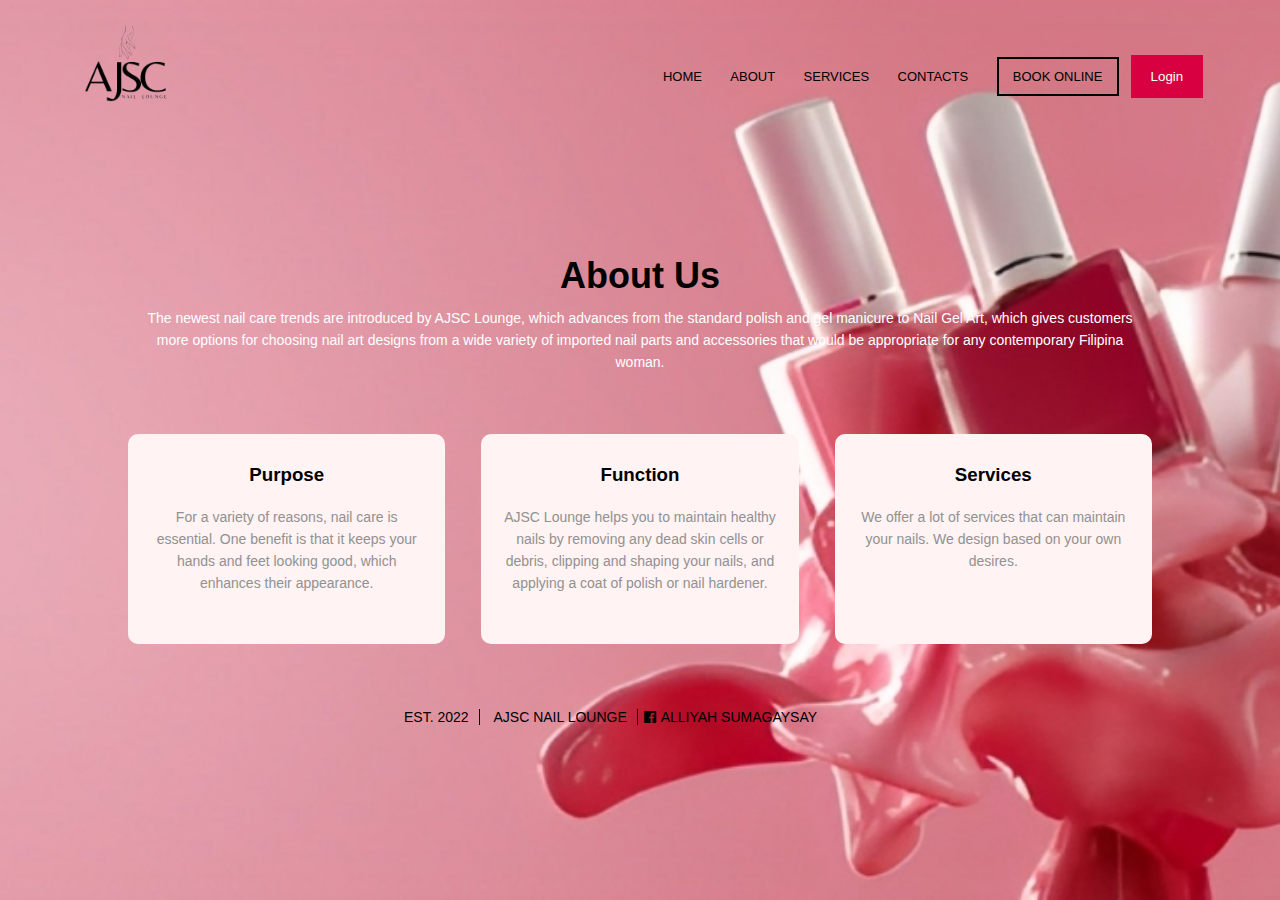
<file: about.html>
<!DOCTYPE html>
<html lang="en">
<head>
    <meta charset="UTF-8">
    <meta http-equiv="X-UA-Compatible" content="IE=edge">
    <meta name="viewport" content="width=device-width, initial-scale=1.0">
    <title>AJSC NAIL LOUNGE</title>
    <link rel="stylesheet" href="about.css">
    <link rel="stylesheet" href="https://cdnjs.cloudflare.com/ajax/libs/font-awesome/4.7.0/css/font-awesome.min.css">
</head>
<body>
    <section class="header">
    <nav>
        <a name="HOME"></a>
        <a href="index.html"><img src="logo.png"></a>
        <div class="nav-links" id="navlinks">
        <i class="times" onclick="hideMenu()"></i>
            <ul>
            <li><a href="index.html">HOME</a></li>
            <li><a href="about.html">ABOUT</a></li>
            <li><a href="services.html">SERVICES</a></li>
            <li><a href="contact.html">CONTACTS</a></li>
            <li><a href="BOOKING.HTML" class="BOOKONLINE">BOOK ONLINE</a></li>
            <button class="LOGIN" onclick="document.getElementById('id01').style.display='block'" style="width:auto;">Login</button>
    
        <div id="id01" class="modal">
              
            <form class="modal-content animate" action="/action_page.php" method="post">
                <div class="imgcontainer">
                  <span onclick="document.getElementById('id01').style.display='none'" class="close" title="Close Modal">&times;</span>
                  <img src="logo.png" alt="Avatar" class="avatar">
                </div>
            
                <div class="container">
                  <label for="uname"><b>Username</b></label>
                  <input class="text" type="text" placeholder="Enter Username" name="uname" required>
            
                  <label for="psw"><b>Password</b></label>
                  <input class="password" type="password" placeholder="Enter Password" name="psw" required>
                    
                  <button type="submit">Login</button>
                  <label>
                    <input type="checkbox" checked="checked" name="remember"> Remember me
                  </label>
                </div>
            
                <div class="container" style="background-color:#f1f1f1">
                  <button type="button" onclick="document.getElementById('id01').style.display='none'" class="cancelbtn">Cancel</button>
                  <span class="psw">Forgot <a href="#">password?</a></span>
                </div>
            </form>
        </div>
            </ul>
    </nav>

    <section class="About">
        <a name="ABOUT"></a>
            <h1>About Us</h1>
            <p>The newest nail care trends are introduced by AJSC Lounge, which advances from the standard polish and gel manicure to Nail Gel Art, which gives customers more options for choosing nail art designs from a wide variety of imported nail parts and accessories that would be appropriate for any contemporary Filipina woman.</p>
            
            <div class="row">
                <div class="about-col">
                    <h3>Purpose</h3>
                    <h4>For a variety of reasons, nail care is essential. One benefit is that it keeps your hands and feet looking good, which enhances their appearance.<h4>
                </div>
                <div class="about-col">
                    <h3>Function</h3>
                    <h4>AJSC Lounge helps you to maintain healthy nails by removing any dead skin cells or debris, clipping and shaping your nails, and applying a coat of polish or nail hardener. </h4>
                </div>
                <div class="about-col">
                <h3>Services</h3>
                <h4>We offer a lot of services that can maintain your nails. We design based on your own desires.</h4>
                </div>
            </div>
        </section>

        <footer>
			<h4 class="credits">
				<span>EST. 2022</span>
				<span>AJSC NAIL LOUNGE</span>
				<span><i class="fa fa-facebook-official" style="color:#000000;" aria-hidden="true"></i><a href="https://www.facebook.com/itsmeee.staciejoyz">ALLIYAH SUMAGAYSAY</a></span>
			</h4>
		</footer>
	
</body>
</html>
</file>
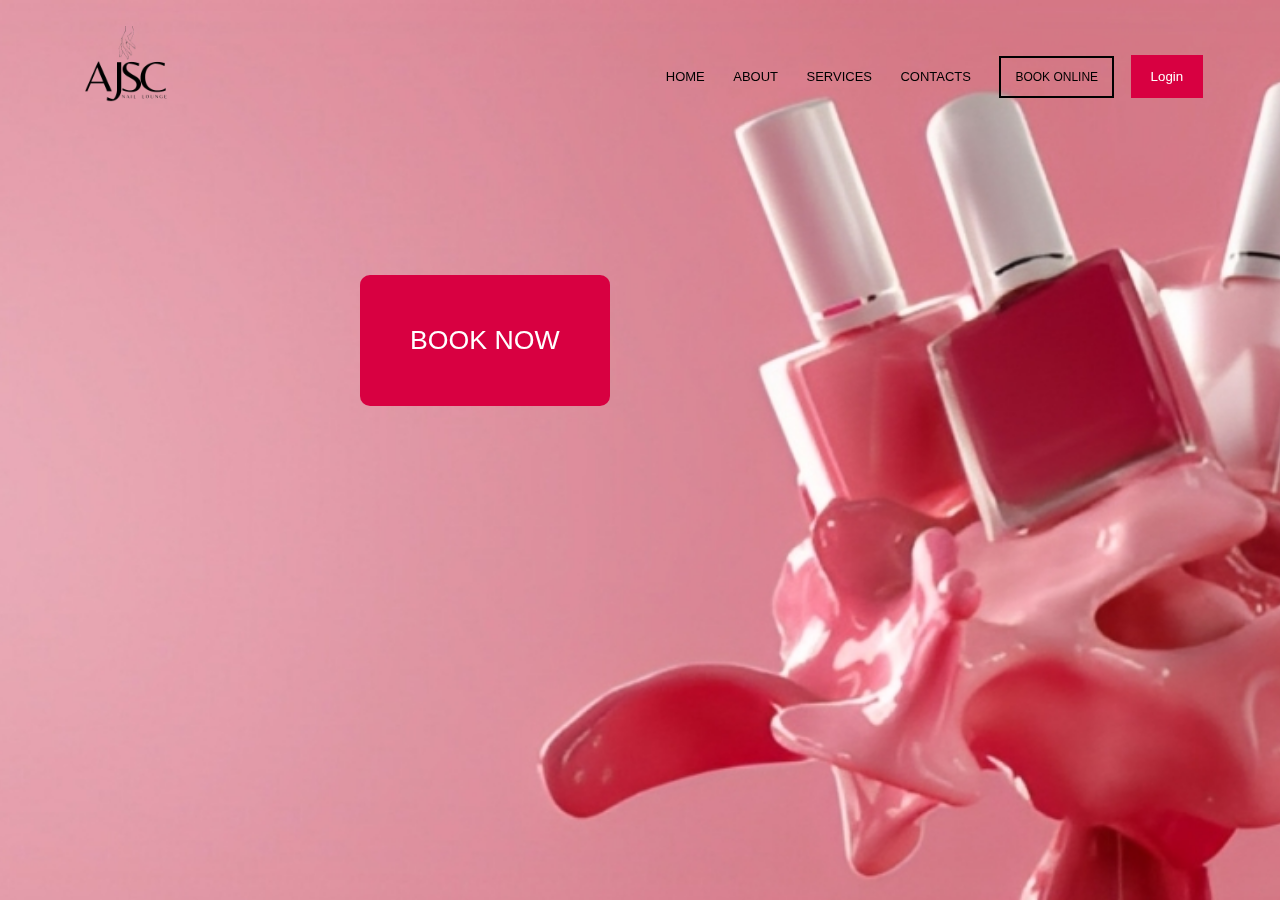
<file: book.html>
<!DOCTYPE html>
<html lang="en">
<head>
    <link rel="stylesheet" href="book.css">
    <meta charset="UTF-8">
    <meta http-equiv="X-UA-Compatible" content="IE=edge">
    <meta name="viewport" content="width=device-width, initial-scale=1.0">
    <title>AJSC NAIL LOUNGE</title>
    <script src="book.js"> </script>
</head>
<body>
    <section class="header">
		<nav>
			<a name="HOME"></a>
			<a href="index.html"><img src="logo.png"></a>
			<div class="nav-links" id="navlinks">
				<i class="times" onclick="hideMenu()"></i>
				<ul>
				<li><a href="#HOME">HOME</a></li>
				<li><a href="#ABOUT">ABOUT</a></li>
				<li><a href="#SERVICES">SERVICES</a></li>
				<li><a href="#CONTACTS">CONTACTS</a></li>
				<li><button class="BOOKONLINE">BOOK ONLINE</button></li>
        <button class="LOGIN" onclick="document.getElementById('id01').style.display='block'" style="width:auto;">Login</button>

        <div id="id01" class="modal">
          
          <form class="modal-content animate" action="/action_page.php" method="post">
            <div class="imgcontainer">
              <span onclick="document.getElementById('id01').style.display='none'" class="close" title="Close Modal">&times;</span>
              <img src="logo.png" alt="Avatar" class="avatar">
            </div>
        
            <div class="container">
              <label for="uname"><b>Username</b></label>
              <input class="text" type="text" placeholder="Enter Username" name="uname" required>
        
              <label for="psw"><b>Password</b></label>
              <input class="password" type="password" placeholder="Enter Password" name="psw" required>
                
              <button type="submit">Login</button>
              <label>
                <input type="checkbox" checked="checked" name="remember"> Remember me
              </label>
            </div>
        
            <div class="container" style="background-color:#f1f1f1">
              <button type="button" onclick="document.getElementById('id01').style.display='none'" class="cancelbtn">Cancel</button>
              <span class="psw">Forgot <a href="#">password?</a></span>
            </div>
          </form>
        </div>
    </nav>

<div class="map">

<iframe src="https://www.google.com/maps/embed?pb=!1m18!1m12!1m3!1d2121.4426918006675!2d121.09854450533473!3d14.659454049241674!2m3!1f0!2f0!3f0!3m2!1i1024!2i768!4f13.1!3m3!1m2!1s0x3397b9bf697d80d3%3A0x1164a1121ed8c912!2sDONYA%20JUANA%20COMPOUND!5e0!3m2!1sen!2sph!4v1675270427044!5m2!1sen!2sph" width="400" height="350" style="border:0;" allowfullscreen="" loading="lazy" referrerpolicy="no-referrer-when-downgrade"></iframe> 

</div>

<button class="Booknow" onclick="document.getElementById('id02').style.display='block'" style="width:auto;">BOOK NOW</button>
<div id="id02" class="modals">
          
  <form class="modal-content animate" action="/action_page.php" method="post">
    <div class="imgcontainer">
      <span onclick="document.getElementById('id02').style.display='none'" class="close" title="Close Modal">&times;</span>
      <img src="logo.png" alt="Avatar" class="avatar">
    </div>

    <div class="containers">
      <label for="uname"><b>Date</b></label>
      <input class="date" type="date" placeholder="Enter Date" name="uname" required>

      <label for="psw"><b>Time</b></label>
      <input class="time" type="time" placeholder="Enter Time" name="psw" required>
        
      <button type="submit">BOOK NOW</button>
    </div>

    <div class="container" style="background-color:#f1f1f1">
      <button type="button" onclick="document.getElementById('id02').style.display='none'" class="cancelbt">Cancel Booking</button>
    </div>
  </form>
</div>

<script>
var modal = document.getElementById('id02');

window.onclick = function(event) {
    if (event.target == modal) {
        modal.style.display = "none";
    }
}
</script>
</ul>
</div>
<i class="bars" onclick="showMenu()"></i>

    </section>


</body>
</html>
</file>
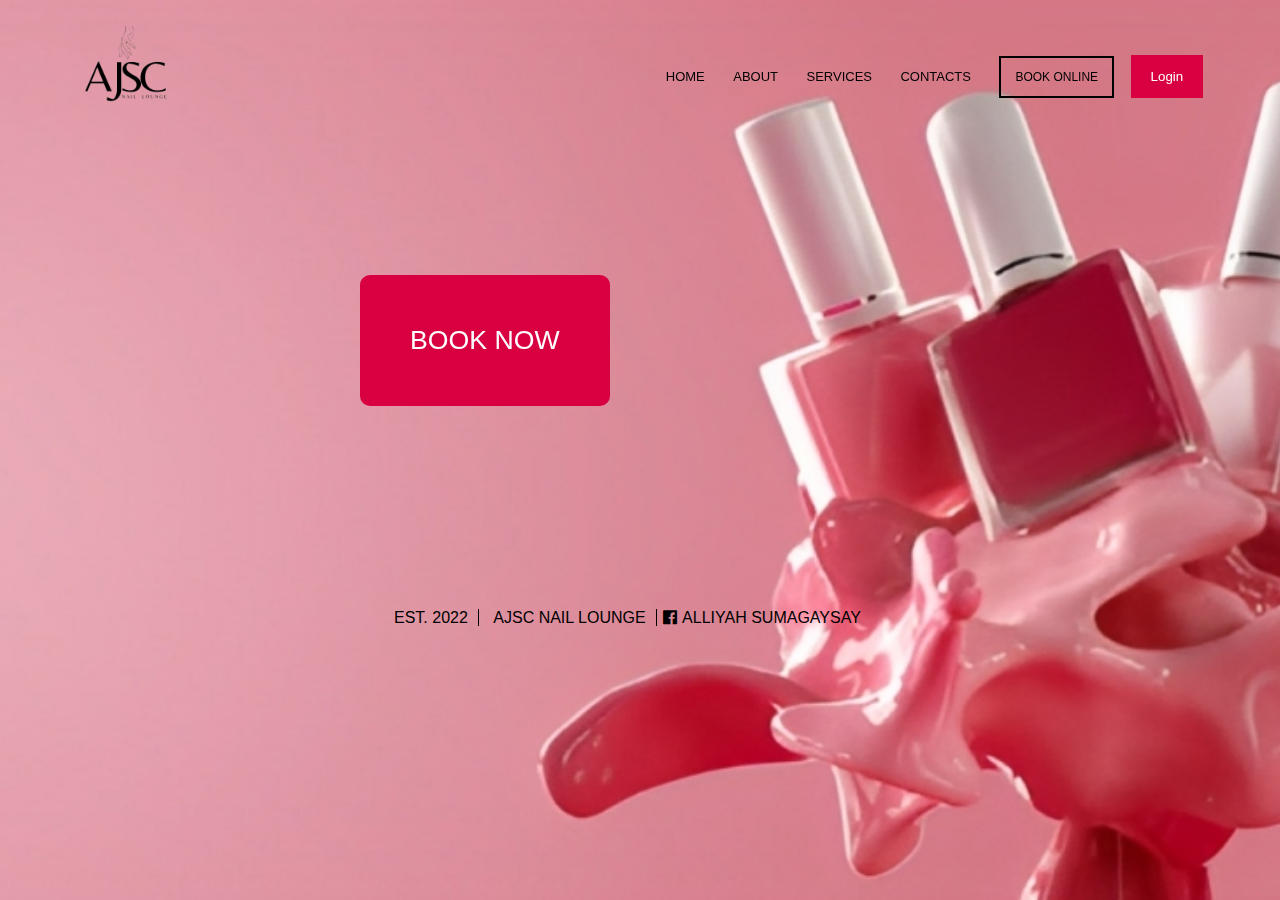
<file: BOOKING.HTML>
<!DOCTYPE html>
<html lang="en">
<head>
    <meta charset="UTF-8">
    <meta http-equiv="X-UA-Compatible" content="IE=edge">
    <meta name="viewport" content="width=device-width, initial-scale=1.0">
    <title>AJSC NAIL LOUNGE</title>
    <link rel="stylesheet" href="book.css">
    <script src="book.js"> </script>
    <link rel="stylesheet" href="https://cdnjs.cloudflare.com/ajax/libs/font-awesome/4.7.0/css/font-awesome.min.css">
</head>
<body>
    <section class="header">
    <nav>
        <a name="HOME"></a>
        <a href="index.html"><img src="logo.png"></a>
        <div class="nav-links" id="navlinks">
        <i class="times" onclick="hideMenu()"></i>
            <ul>
            <li><a href="index.html">HOME</a></li>
            <li><a href="about.html">ABOUT</a></li>
            <li><a href="services.html">SERVICES</a></li>
            <li><a href="contact.html">CONTACTS</a></li>
            <li><button class="BOOKONLINE">BOOK ONLINE</button></li>
            <button class="LOGIN" onclick="document.getElementById('id01').style.display='block'" style="width:auto;">Login</button>
    
        <div id="id01" class="modal">
              
            <form class="modal-content animate" action="/action_page.php" method="post">
                <div class="imgcontainer">
                  <span onclick="document.getElementById('id01').style.display='none'" class="close" title="Close Modal">&times;</span>
                  <img src="logo.png" alt="Avatar" class="avatar">
                </div>
            
                <div class="container">
                  <label for="uname"><b>Username</b></label>
                  <input class="text" type="text" placeholder="Enter Username" name="uname" required>
            
                  <label for="psw"><b>Password</b></label>
                  <input class="password" type="password" placeholder="Enter Password" name="psw" required>
                    
                  <button type="submit">Login</button>
                  <label>
                    <input type="checkbox" checked="checked" name="remember"> Remember me
                  </label>
                </div>
            
                <div class="container" style="background-color:#f1f1f1">
                  <button type="button" onclick="document.getElementById('id01').style.display='none'" class="cancelbtn">Cancel</button>
                  <span class="psw">Forgot <a href="#">password?</a></span>
                </div>
            </form>
        </div>
            </ul>
    </nav>
    
    <div class="map">
    
    <iframe src="https://www.google.com/maps/embed?pb=!1m18!1m12!1m3!1d2121.4426918006675!2d121.09854450533473!3d14.659454049241674!2m3!1f0!2f0!3f0!3m2!1i1024!2i768!4f13.1!3m3!1m2!1s0x3397b9bf697d80d3%3A0x1164a1121ed8c912!2sDONYA%20JUANA%20COMPOUND!5e0!3m2!1sen!2sph!4v1675270427044!5m2!1sen!2sph" width="500" height="450" style="border:0;" allowfullscreen="" loading="lazy" referrerpolicy="no-referrer-when-downgrade"></iframe> 
    
    </div>

    <button class="Booknow" onclick="document.getElementById('id02').style.display='block'" style="width:auto;">BOOK NOW</button>

    <div id="id02" class="modals">
          
        <form class="modal-contents animates" action="/action_page.php" method="post">
            <div class="imgcontainers">
                <span onclick="document.getElementById('id02').style.display='none'" class="closes" title="Close Modal">&times;</span>
                <img src="logo.png" alt="Avatar" class="avatars">
            </div>
            <div class="containers">
                <label for="uname"><b>Date</b></label>
                <input class="date" type="date" placeholder="Enter Date" name="uname" required>
          
                <label for="psw"><b>Time</b></label>
                <input class="time" type="time" placeholder="Enter Time" name="psw" required>
                  
                <button type="submits">BOOK NOW</button>
            </div>
            <div class="containers" style="background-color:#f1f1f1">
                <button type="button" onclick="document.getElementById('id02').style.display='none'" class="cancelbt">Cancel Booking</button>
            </div>
        </form>
    </div>

    <footer>
        <h4 class="credits">
            <span>EST. 2022</span>
            <span>AJSC NAIL LOUNGE</span>
            <span><i class="fa fa-facebook-official" style="color:#000000;" aria-hidden="true"></i><a href="https://www.facebook.com/itsmeee.staciejoyz">ALLIYAH SUMAGAYSAY</a></span>
        </h4>
    </footer>

</body>
</html>
</file>
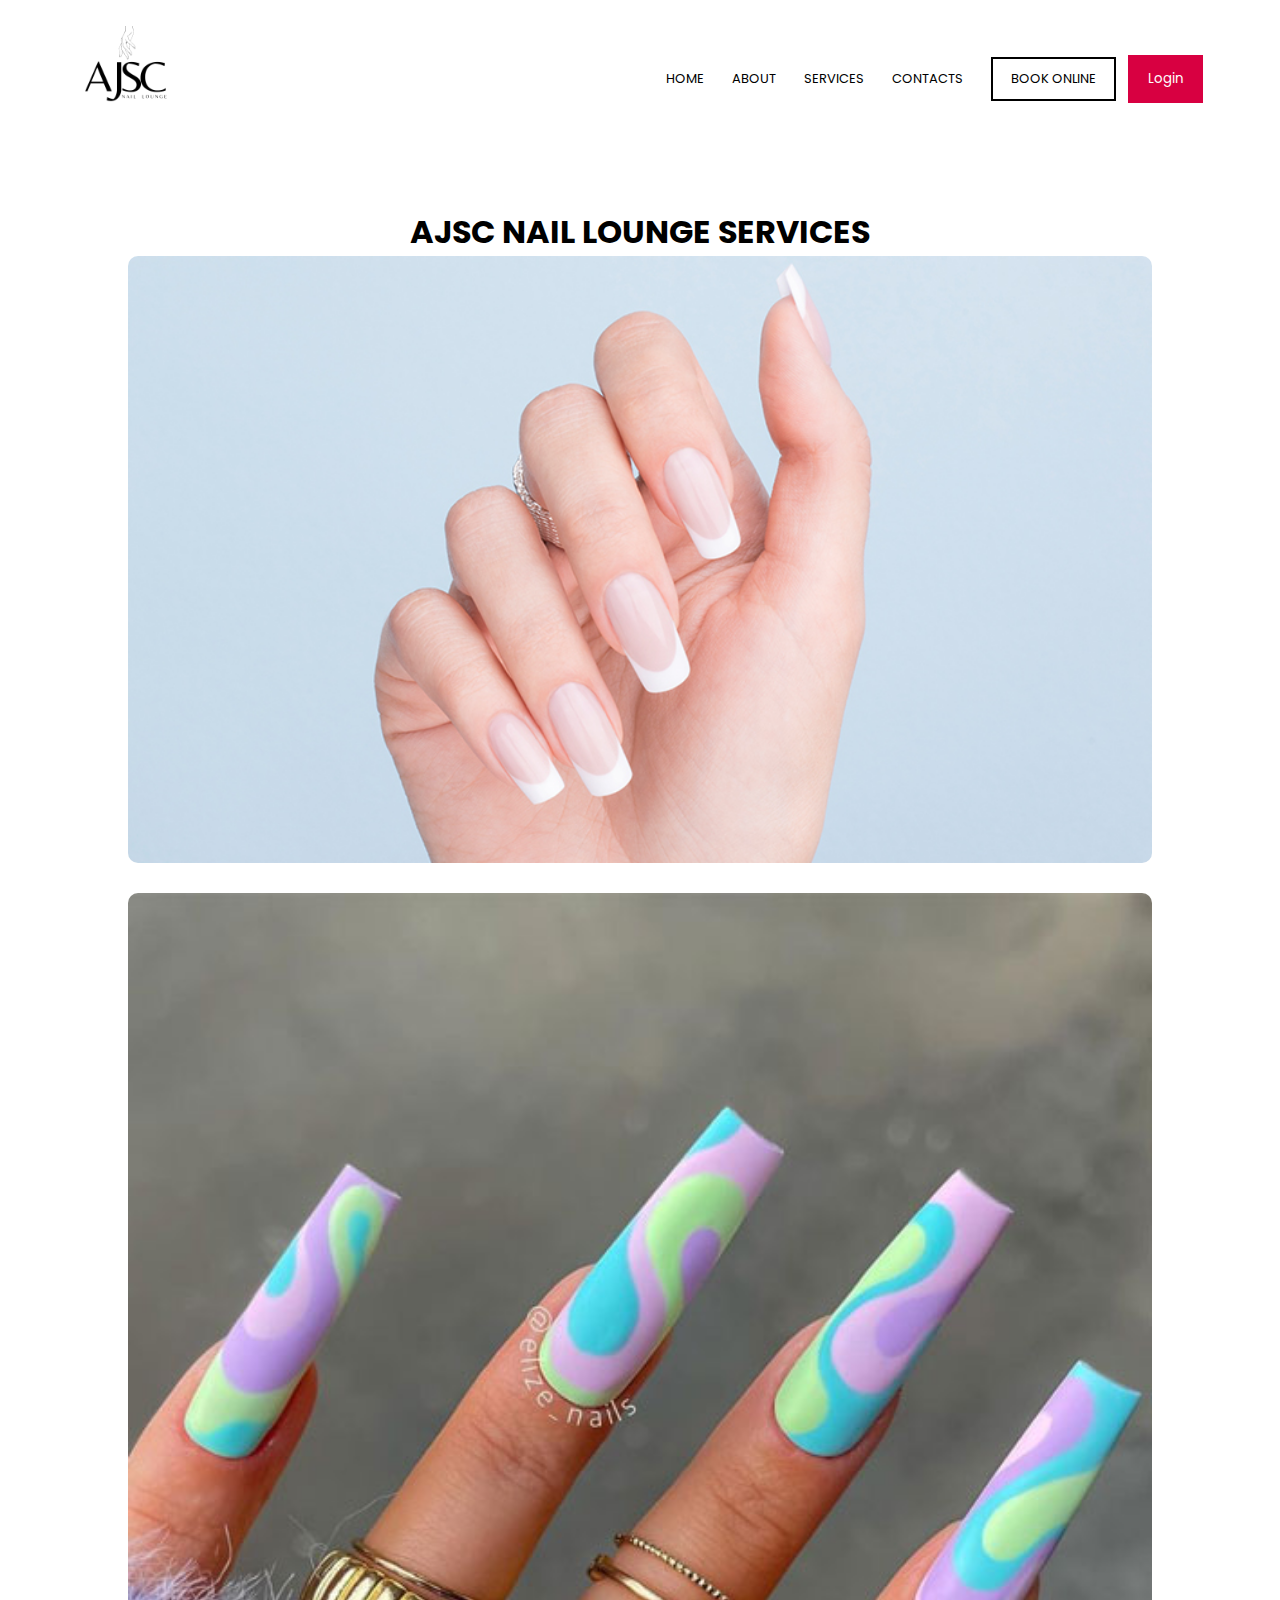
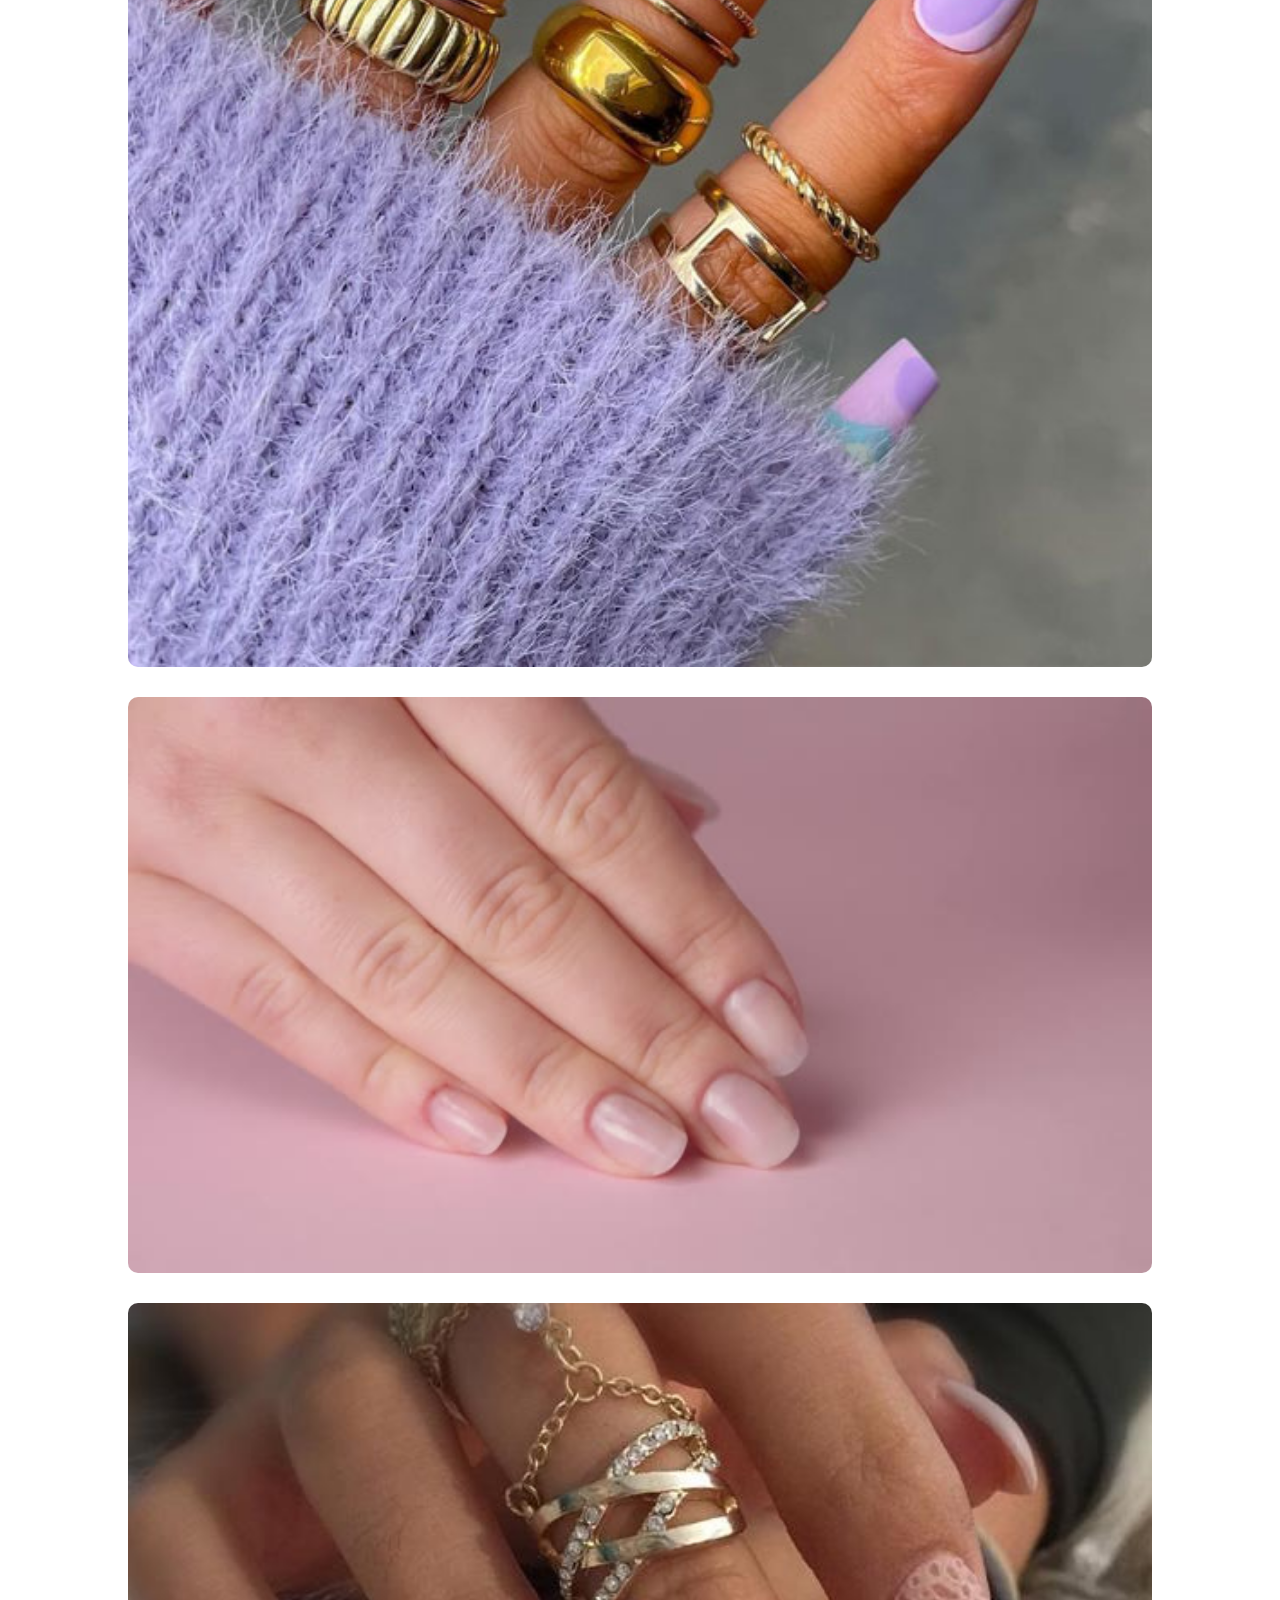
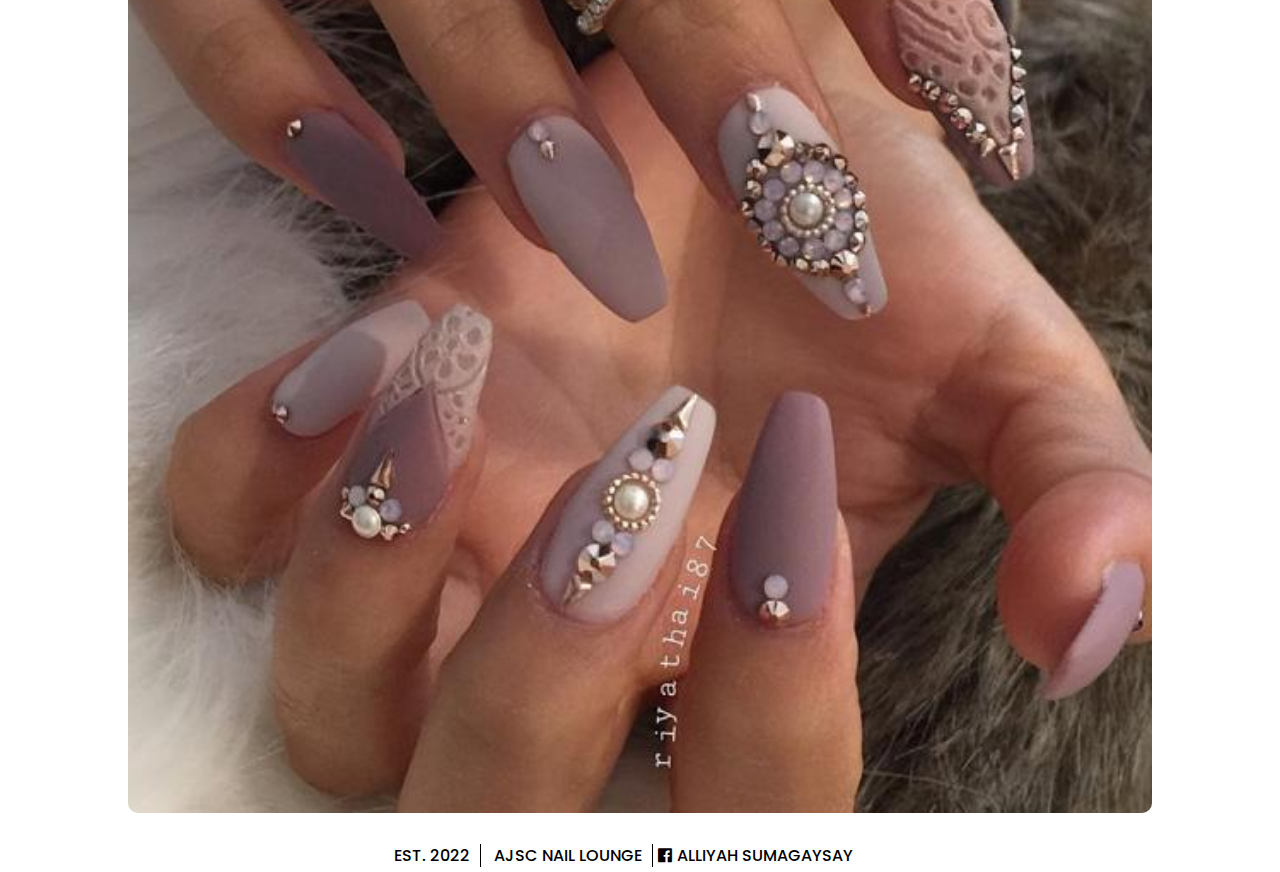
<file: services.html>
<!DOCTYPE html>
<html>
<head>
	<title>AJSC NAIL LOUNGE </title>
	<link rel="stylesheet" href="services.css">
	<link rel="preconnect" href="https://fonts.googleapis.com">
	<link rel="preconnect" href="https://fonts.gstatic.com" crossorigin>
	<link href="https://fonts.googleapis.com/css2?family=Poppins:wght@100;300&display=swap" rel="stylesheet">
	<link rel="stylesheet" href="https://cdnjs.cloudflare.com/ajax/libs/font-awesome/4.7.0/css/font-awesome.min.css">
	<meta name="viewport" content="width=device-width, initial-scale=1">
 </head>
 <body>
		
	<section class="header">
		<nav>
			<a name="HOME"></a>
			<a href="index.html"><img src="logo.png"></a>
			<div class="nav-links" id="navlinks">
				<i class="times" onclick="hideMenu()"></i>
				<ul>
				<li><a href="index.html">HOME</a></li>
				<li><a href="about.html">ABOUT</a></li>
				<li><a href="services.html">SERVICES</a></li>
				<li><a href="contact.html">CONTACTS</a></li>
				<li><a href="BOOKING.HTML" class="BOOKONLINE">BOOK ONLINE</a></li>
				<button class="LOGIN" onclick="document.getElementById('id01').style.display='block'" style="width:auto;">Login</button>

<div id="id01" class="modal">
  
  <form class="modal-content animate" action="/action_page.php" method="post">
    <div class="imgcontainer">
      <span onclick="document.getElementById('id01').style.display='none'" class="close" title="Close Modal">&times;</span>
      <img src="logo.png" alt="Avatar" class="avatar">
    </div>

    <div class="container">
      <label for="uname"><b>Username</b></label>
      <input class="text" type="text" placeholder="Enter Username" name="uname" required>

      <label for="psw"><b>Password</b></label>
      <input class="password" type="password" placeholder="Enter Password" name="psw" required>
        
      <button type="submit">Login</button>
      <label>
        <input type="checkbox" checked="checked" name="remember"> Remember me
      </label>
    </div>

    <div class="container" style="background-color:#f1f1f1">
      <button type="button" onclick="document.getElementById('id01').style.display='none'" class="cancelbtn">Cancel</button>
      <span class="psw">Forgot <a href="#">password?</a></span>
    </div>
  </form>
</div>

<script>
var modal = document.getElementById('id01');

window.onclick = function(event) {
    if (event.target == modal) {
        modal.style.display = "none";
    }
}
</script>
				</ul>
			    </div>
			    <i class="bars" onclick="showMenu()"></i>
		</nav>

        <section class="services">
        <a name="SERVICES"></a>
            <h1>AJSC NAIL LOUNGE SERVICES</h1>
            
            <div class="row">
                <div class="services-col">
                <img src="gelnails.jpg" alt="Gel Nails">
                    <div class="layer">
                        <h3>GEL NAILS</h3>
                    </div>
                </div>
                    <div class="services-col">
                    <img src="nailextension.jpg" alt="Nail Art">
                    <div class="layer">
                        <h3>NAIL EXTENSION</h3>
                    </div>
                </div>
                    <div class="services-col">
                    <img src="manicure.jpg" alt="Manicure">
                    <div class="layer">
                        <h3>MANICURE</h3>
                    </div>
                </div>
                    <div class="services-col">
                    <img src="nailart.jpg" alt="Nail Art">
                    <div class="layer">
                        <h3>NAIL ARTS / ADD ONS</h3>
                    </div>
                </div>
            </div>
        </section>
    
        <footer>
			<h4 class="credits">
				<span>EST. 2022</span>
				<span>AJSC NAIL LOUNGE</span>
				<span><i class="fa fa-facebook-official" style="color:#000000;" aria-hidden="true"></i><a href="https://www.facebook.com/itsmeee.staciejoyz">ALLIYAH SUMAGAYSAY</a></span>
			</h4>
		</footer>
	
</body>
</html>
</file>
<file: about.css>
*{
	margin: 0;
	padding: 0;
	font-family: 'Poppins', sans-serif;
}
.header{
	min-height: 100vh;
	width: 100%;
	background-image: url(backg.png);
	background-position: center;
	background-size: cover;
	position: relative;
}
nav{
	display: flex;
	padding: 2% 6%;
	justify-content: space-between;
	align-items: center;
}
nav img{
	width: 100px;
    position: relative;
}
.nav-links{
	flex: 1;
	text-align: right;
}
.nav-links ul li{
	list-style: none;
	display: inline-block;
	padding: 8px 12px;
	position: relative;
}
.nav-links ul li a{
	color: #000000;
	text-decoration: none;
	font-size: 13px;
}

.LOGIN 

 .password {
	width: 100%;
	padding: 12px 20px;
	margin: 8px 0;
	display: inline-block;
	border: 1px solid #ccc;
	box-sizing: border-box;	
  }

  .text {
	width: 100%;
	padding: 12px 20px;
	margin: 8px 0;
	display: inline-block;
	border: 1px solid #ccc;
	box-sizing: border-box;
  }
  button {
	background-color: #d80041;
	color: white;
	padding: 14px 20px;
	margin: 8px 0;
	border: none;
	cursor: pointer;
	width: 100%;
  }
  
  button:hover {
	opacity: 0.8;
  }
  
  .cancelbtn {
	width: auto;
	padding: 10px 18px;
	background-color: #f44336;
  }
  
  .imgcontainer {
	text-align: center;
	margin: 24px 0 12px 0;
	position: relative;
  }
  
  img.avatar {
	width: 40%;
	border-radius: 50%;
  }
  
  .container {
	padding: 16px;
  }
  
  span.psw {
	float: right;
	padding-top: 16px;
  }
  
  .modal {
	display: none; 
	position: fixed; 
	z-index: 1; 
	left: 0;
	top: 0;
	width: 100%; 
	height: 100%; 
	overflow: auto; 
	background-color: rgb(0,0,0); 
	background-color: rgba(0,0,0,0.4); 
	padding-top: 60px;
  }
  
  
  .modal-content {
	background-color: #fefefe;
	margin: 5% auto 15% auto;
	border: 1px solid #888;
	width: 80%;
  }
  
  .close {
	position: absolute;
	right: 25px;
	top: 0;
	color: #000;
	font-size: 35px;
	font-weight: bold;
  }
  
  .close:hover,
  .close:focus {
	color: red;
	cursor: pointer;
  }
  
  .animate {
	-webkit-animation: animatezoom 0.6s;
	animation: animatezoom 0.6s
  }
  
  @-webkit-keyframes animatezoom {
	from {-webkit-transform: scale(0)} 
	to {-webkit-transform: scale(1)}
  }
	
  @keyframes animatezoom {
	from {transform: scale(0)} 
	to {transform: scale(1)}
  }
  
  @media screen and (max-width: 300px) {
	span.psw {
	   display: block;
	   float: none;
	}
	.cancelbtn {
	   width: 100%;
	}
  }


.BOOKONLINE {
	padding: 10px 12px;
	margin: 8px 0;
	width: 80%;
	text-align: center;
	text-decoration: none;
	display: inline-block;
	font-size: 12px;
	transition-duration: 0.4s;
	cursor: pointer;
	color: #000000; 
	border: 2px solid #000000;
	background-color: transparent;

}
.BOOKONLINE:hover {
	background-color: #d80041;
	color: #ffffff;
}
.nav-links ul li::after{
	content: '';
	width: 0%;
	height: 2px;
	background: #f44364;
	display: block;
	margin: auto;
	transition: 0.5s;
}
.nav-links ul li:hover::after{
	width: 100%;
}

.About{
	width: 80%;
	margin: auto;
	text-align: center;
	padding-top: 100px;
}
	
h1{
	font-size:36px;
	font-weight: 600;
}

p{
	color: rgb(255, 255, 255);
	font-size: 14px;
	font-weight: 300;
	line-height: 22px;
	padding: 10px;
}

h4{
	color: rgb(145, 145, 145);
	font-size: 14px;
	font-weight: 300;
	line-height: 22px;
	padding: 10px;
}

.row{
	margin-top: 5%;
	display: flex;
	justify-content: space-between;
}

.about-col{
	flex-basis: 31%;
	background: #fff3f3;
	border-radius: 10px;
	margin-bottom: 5%;
	padding: 20px 12px;
	box-sizing: border-box;
	transition: 0.5s;
}

h3{
	text-align: center;
	font-weight: 600;
	margin: 10px 0;
}

.about-col:hover{
	box-shadow: 0 0 20px 0px rgba(0,0,0,0.2);
}

footer {
    position: relative;
    width: 100%;
	left: 30%;
    align-items: center;
    z-index: 30;
    background-color: transparent;
    display: flex;
}
.credits span {
    color: #000000;
    margin-bottom: 5%;
    font-weight: 500;
    padding: 0 10px;
    border-right: 1px solid #000000;
}
.credits span:last-child {
    position: relative;
    color: #000000;
    text-decoration: none;
    padding: 0 0 5px;
    border-right: none;
}
.credits .fa-facebook-official {
    padding-left: 2px;
}
.credits span a {
    text-decoration: none;
    color: #000000;
    padding-left: 5px;
}
</file>
<file: book.css>
*{
	margin: 0;
	padding: 0;
	font-family: 'Poppins', sans-serif;
}
.header{
	min-height: 100vh;
	width: 100%;
	background-image: url(backg.png);
	background-position: center;
	background-size: cover;
	position: relative;
}
nav{
	display: flex;
	padding: 2% 6%;
	justify-content: space-between;
	align-items: center;
}
nav img{
	width: 100px;
    position: relative;
}
.nav-links{
	flex: 1;
	text-align: right;
}
.nav-links ul li{
	list-style: none;
	display: inline-block;
	padding: 8px 12px;
	position: relative;
}
.nav-links ul li a{
	color: #000000;
	text-decoration: none;
	font-size: 13px;
}

.LOGIN 

 .password {
	width: 100%;
	padding: 12px 20px;
	margin: 8px 0;
	display: inline-block;
	border: 1px solid #ccc;
	box-sizing: border-box;	
  }

  .text {
	width: 100%;
	padding: 12px 20px;
	margin: 8px 0;
	display: inline-block;
	border: 1px solid #ccc;
	box-sizing: border-box;
  }
  button {
	background-color: #d80041;
	color: white;
	padding: 14px 20px;
	margin: 8px 0;
	border: none;
	cursor: pointer;
	width: 100%;
  }
  
  button:hover {
	opacity: 0.8;
  }
  
  .cancelbtn {
	width: auto;
	padding: 10px 18px;
	background-color: #f44336;
  }
  
  .imgcontainer {
	text-align: center;
	margin: 24px 0 12px 0;
	position: relative;
  }
  
  img.avatar {
	width: 40%;
	border-radius: 50%;
  }
  
  .container {
	padding: 16px;
  }
  
  span.psw {
	float: right;
	padding-top: 16px;
  }
  
  .modal {
	display: none; 
	position: fixed; 
	z-index: 1; 
	left: 0;
	top: 0;
	width: 100%; 
	height: 100%; 
	overflow: auto; 
	background-color: rgb(0,0,0); 
	background-color: rgba(0,0,0,0.4); 
	padding-top: 60px;
  }
  
  
  .modal-content {
	background-color: #fefefe;
	margin: 5% auto 15% auto;
	border: 1px solid #888;
	width: 80%;
  }
  
  .close {
	position: absolute;
	right: 25px;
	top: 0;
	color: #000;
	font-size: 35px;
	font-weight: bold;
  }
  
  .close:hover,
  .close:focus {
	color: red;
	cursor: pointer;
  }
  
  .animate {
	-webkit-animation: animatezoom 0.6s;
	animation: animatezoom 0.6s
  }
  
  @-webkit-keyframes animatezoom {
	from {-webkit-transform: scale(0)} 
	to {-webkit-transform: scale(1)}
  }
	
  @keyframes animatezoom {
	from {transform: scale(0)} 
	to {transform: scale(1)}
  }
  
  @media screen and (max-width: 300px) {
	span.psw {
	   display: block;
	   float: none;
	}
	.cancelbtn {
	   width: 100%;
	}
  }


.BOOKONLINE {
	padding: 12px 14px;
	margin: 8px 0;
	width: 100%;
	text-align: center;
	text-decoration: none;
	display: inline-block;
	font-size: 12px;
	transition-duration: 0.4s;
	cursor: pointer;
	color: #000000; 
	border: 2px solid #000000;
	background-color: transparent;

}
.BOOKONLINE:hover {
	background-color: #d80041;
	color: #ffffff;
}
.nav-links ul li::after{
	content: '';
	width: 0%;
	height: 2px;
	background: #f44364;
	display: block;
	margin: auto;
	transition: 0.5s;
}
.nav-links ul li:hover::after{
	width: 100%;
}

.map {
    float: right;
    padding-right: 70px;
}

.Booknow 

 .date {
	width: 100%;
	padding: 12px 20px;
	margin: 8px 0;
	display: inline-block;
	border: 1px solid #ccc;
	box-sizing: border-box;	
  }

  .time {
	width: 100%;
	padding: 12px 20px;
	margin: 8px 0;
	display: inline-block;
	border: 1px solid #ccc;
	box-sizing: border-box;
  }

  .Booknow {
	background-color: #d80041;
	color: white;
	padding: 50px;
	margin-left: 40vh;
    margin-top: 120px;
	border-radius: 10px;
	cursor: pointer;
	width: 100%;
    font-size: 20pt;
    
  }
  
  .Booknow:hover {
	opacity: 0.8;
  }
  
  .cancelbt {
	width: auto;
	padding: 10px 18px;
	background-color: #f44336;
  }
  
  .imgcontainers {
	text-align: center;
	margin: 24px 0 12px 0;
	position: relative;
  }
  
  img.avatar {
	width: 40%;
	border-radius: 50%;
  }
  
  .containers {
	padding: 16px;
  }
  
  .modals {
	display: none; 
	position: fixed; 
	z-index: 1; 
	left: 0;
	top: 0;
	width: 100%; 
	height: 100%; 
	overflow: auto; 
	background-color: rgb(0,0,0); 
	background-color: rgba(0,0,0,0.4); 
	padding-top: 60px;
  }
  
  
  .modal-contents {
	background-color: #fefefe;
	margin: 5% auto 15% auto;
	border: 1px solid #888;
	width: 80%;
  }
  
  .closes {
	position: absolute;
	right: 25px;
	top: 0;
	color: #000;
	font-size: 35px;
	font-weight: bold;
  }
  
  .closes:hover,
  .closes:focus {
	color: red;
	cursor: pointer;
  }
  
  .animates {
	-webkit-animation: animatezoom 0.6s;
	animation: animatezoom 0.6s
  }
  
  @-webkit-keyframes animatezoom {
	from {-webkit-transform: scale(0)} 
	to {-webkit-transform: scale(1)}
  }
	
  @keyframes animatezoom {
	from {transform: scale(0)} 
	to {transform: scale(1)}
  }
  
  @media screen and (max-width: 300px) {
	.cancelbt {
	   width: 100%;
	}
  }

  footer {
    position: relative;
    width: 100%;
	left: 30%;
    align-items: center;
    z-index: 30;
    background-color: transparent;
    display: flex;
}
.credits span {
    color: #000000;
    margin-bottom: 5%;
    font-weight: 500;
    padding: 0 10px;
    border-right: 1px solid #000000;
}
.credits span:last-child {
    position: relative;
    color: #000000;
    text-decoration: none;
    padding: 0 0 5px;
    border-right: none;
}
.credits .fa-facebook-official {
    padding-left: 2px;
}
.credits span a {
    text-decoration: none;
    color: #000000;
    padding-left: 5px;
}footer {
    position: relative;
    width: 100%;
	left: 30%;
    align-items: center;
    z-index: 30;
    background-color: transparent;
    display: flex;
}
.credits span {
    color: #000000;
    margin-bottom: 5%;
    font-weight: 500;
    padding: 0 10px;
    border-right: 1px solid #000000;
}
.credits span:last-child {
    position: relative;
    color: #000000;
    text-decoration: none;
    padding: 0 0 5px;
    border-right: none;
}
.credits .fa-facebook-official {
    padding-left: 2px;
}
.credits span a {
    text-decoration: none;
    color: #000000;
    padding-left: 5px;
}
</file>
<file: services.css>
*{
	margin: 0;
	padding: 0;
	font-family: 'Poppins', sans-serif;
}

body {
	overflow-x: hidden ;
}

nav{
	display: flex;
	padding: 2% 6%;
	justify-content: space-between;
	align-items: center;
}
nav img{
	width: 100px;
}
.nav-links{
	flex: 1;
	text-align: right;
}
.nav-links ul li{
	list-style: none;
	display: inline-block;
	padding: 8px 12px;
	position: relative;
}
.nav-links ul li a{
	color: #000000;
	text-decoration: none;
	font-size: 13px;
}

.LOGIN 

 .password {
	width: 100%;
	padding: 7px 15px;
	margin: 8px 0;
	display: inline-block;
	border: 1px solid #ccc;
	box-sizing: border-box;	
  }

  .text {
	width: 100%;
	padding: 7px 15px;
	margin: 8px 0;
	display: inline-block;
	border: 1px solid #ccc;
	box-sizing: border-box;
  }
  button {
	background-color: #d80041;
	color: white;
	padding: 14px 20px;
	margin: 8px 0;
	border: none;
	cursor: pointer;
	width: 100%;
  }
  
  button:hover {
	opacity: 0.8;
  }
  
  .cancelbtn {
	width: auto;
	padding: 10px 18px;
	background-color: #f44336;
  }
  
  .imgcontainer {
	text-align: center;
	margin: 24px 0 12px 0;
	position: relative;
  }
  
  img.avatar {
	width: 40%;
	border-radius: 50%;
  }
  
  .container {
	padding: 16px;
  }
  
  span.psw {
	float: right;
	padding-top: 16px;
  }
  
  .modal {
	display: none; 
	position: fixed; 
	z-index: 1; 
	left: 0;
	top: 0;
	width: 100%; 
	height: 100%; 
	overflow: auto; 
	background-color: rgb(0,0,0); 
	background-color: rgba(0,0,0,0.4); 
	padding-top: 60px;
  }
  
  
  .modal-content {
	background-color: #fefefe;
	margin: 5% auto 15% auto;
	border: 1px solid #888;
	width: 80%;
  }
  
  .close {
	position: absolute;
	right: 25px;
	top: 0;
	color: #000;
	font-size: 35px;
	font-weight: bold;
  }
  
  .close:hover,
  .close:focus {
	color: red;
	cursor: pointer;
  }
  
  .animate {
	-webkit-animation: animatezoom 0.6s;
	animation: animatezoom 0.6s
  }
  
  @-webkit-keyframes animatezoom {
	from {-webkit-transform: scale(0)} 
	to {-webkit-transform: scale(1)}
  }
	
  @keyframes animatezoom {
	from {transform: scale(0)} 
	to {transform: scale(1)}
  }
  
  @media screen and (max-width: 300px) {
	span.psw {
	   display: block;
	   float: none;
	}
	.cancelbtn {
	   width: 100%;
	}
  }


.BOOKONLINE {
	padding: 10px 12px;
	margin-right: 8px;
	width: 80%;
	text-align: center;
	text-decoration: none;
	display: inline-block;
	font-size: 12px;
	transition-duration: 0.4s;
	cursor: pointer;
	color: #000000; 
	border: 2px solid #000000;
	background-color: transparent;

}
.BOOKONLINE:hover {
	background-color: #d80041;
	color: #ffffff;
}
.nav-links ul li::after{
	content: '';
	width: 0%;
	height: 2px;
	background: #f44364;
	display: block;
	margin: auto;
	transition: 0.5s;
}
.nav-links ul li:hover::after{
	width: 100%;
}
.services{
	width: 80%;
	margin: auto;
	text-align: center;
	padding-top: 50px;
}

.services-col{
	flex-basis: 32%;
	border-radius: 10px;
	margin-bottom: 30px;
	position: relative;
	overflow: hidden;
}
.services-col img{
	width: 100%;
	height: 100%;
	display: block;
}

.layer{
	background: transparent;
	height: 100%;
	width: 100%;
	position: absolute;
	top: 0;
	left: 0;
	transition: 0.5s;
}
.layer:hover{
	background: rgba(226,0,0,0.7);
}
.layer h3{
	width: 100%;
	font-weight: 500;
	color: #fff;
	font-size: 26px;
	bottom: 0;
	left: 50%;
	transform: translateX(-50%);
	position: absolute;
	opacity: 0;
	transition: 0.5s;
}
.layer:hover h3{
	bottom: 49%;
	opacity: 1;
}

footer {
    position: relative;
    width: 100%;
	left: 30%;
    align-items: center;
    z-index: 30;
    background-color: transparent;
    display: flex;
}
.credits span {
    color: #000000;
    margin-bottom: 5%;
    font-weight: 500;
    padding: 0 10px;
    border-right: 1px solid #000000;
}
.credits span:last-child {
    position: relative;
    color: #000000;
    text-decoration: none;
    padding: 0 0 5px;
    border-right: none;
}
.credits .fa-facebook-official {
    padding-left: 2px;
}
.credits span a {
    text-decoration: none;
    color: #000000;
    padding-left: 5px;
}
</file>
